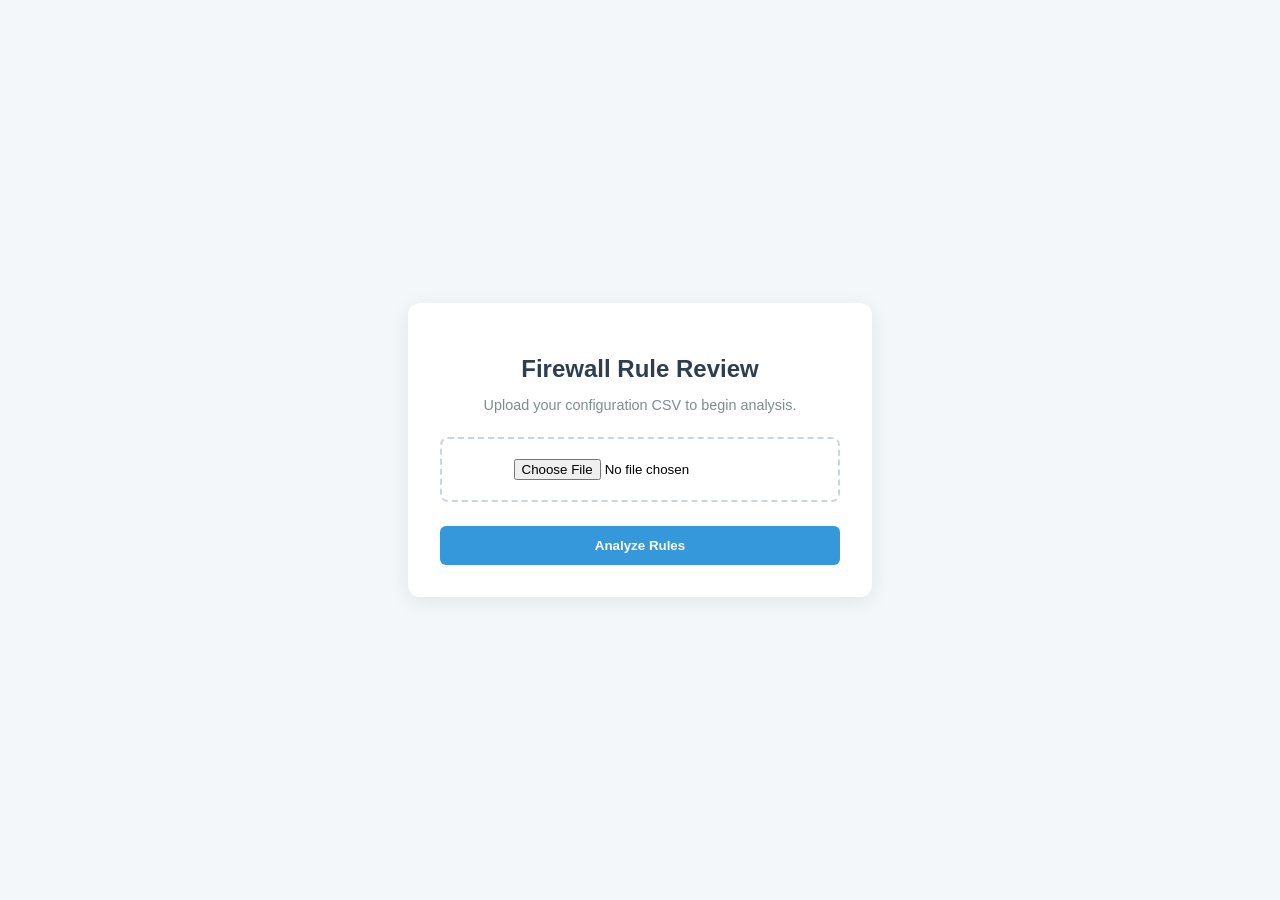
<file: index.html>
<!DOCTYPE html>
<html lang="en">
<head>
    <meta charset="UTF-8">
    <meta name="viewport" content="width=device-width, initial-scale=1.0">
    <title>Firewall Review Tool - Upload</title>
    <link rel="stylesheet" href="style.css">
</head>
<body>
    <div class="card">
        <h2>Firewall Rule Review</h2>
        <p class="subtitle">Upload your configuration CSV to begin analysis.</p>
        
        <form id="uploadForm">
            <div class="upload-area">
                <input type="file" id="csvFile" accept=".csv" required>
            </div>
            <button type="submit" id="uploadBtn">Analyze Rules</button>
        </form>

        <div id="status" class="status-box hidden">
            <p id="statusMessage"></p>
        </div>
    </div>

    <script src="script.js"></script>
</body>
</html>
</file>
<file: style.css>
body {
    font-family: 'Segoe UI', Tahoma, Geneva, Verdana, sans-serif;
    background-color: #f4f7f9;
    display: flex;
    justify-content: center;
    align-items: center;
    height: 100vh;
    margin: 0;
}

.card {
    background: white;
    padding: 2rem;
    border-radius: 12px;
    box-shadow: 0 4px 20px rgba(0, 0, 0, 0.08);
    width: 100%;
    max-width: 400px;
    text-align: center;
}

h2 { color: #2c3e50; margin-bottom: 0.5rem; }
.subtitle { color: #7f8c8d; font-size: 0.9rem; margin-bottom: 1.5rem; }

.upload-area {
    margin-bottom: 1.5rem;
    border: 2px dashed #cbd5e0;
    padding: 20px;
    border-radius: 8px;
}

button {
    background-color: #3498db;
    color: white;
    border: none;
    padding: 12px 24px;
    border-radius: 6px;
    cursor: pointer;
    width: 100%;
    font-weight: bold;
    transition: background 0.3s;
}

button:hover { background-color: #2980b9; }

.status-box { margin-top: 1.5rem; padding: 10px; border-radius: 4px; font-size: 0.9rem; }
.hidden { display: none; }
.success { background-color: #d4edda; color: #155724; }
.error { background-color: #f8d7da; color: #721c24; }
</file>
